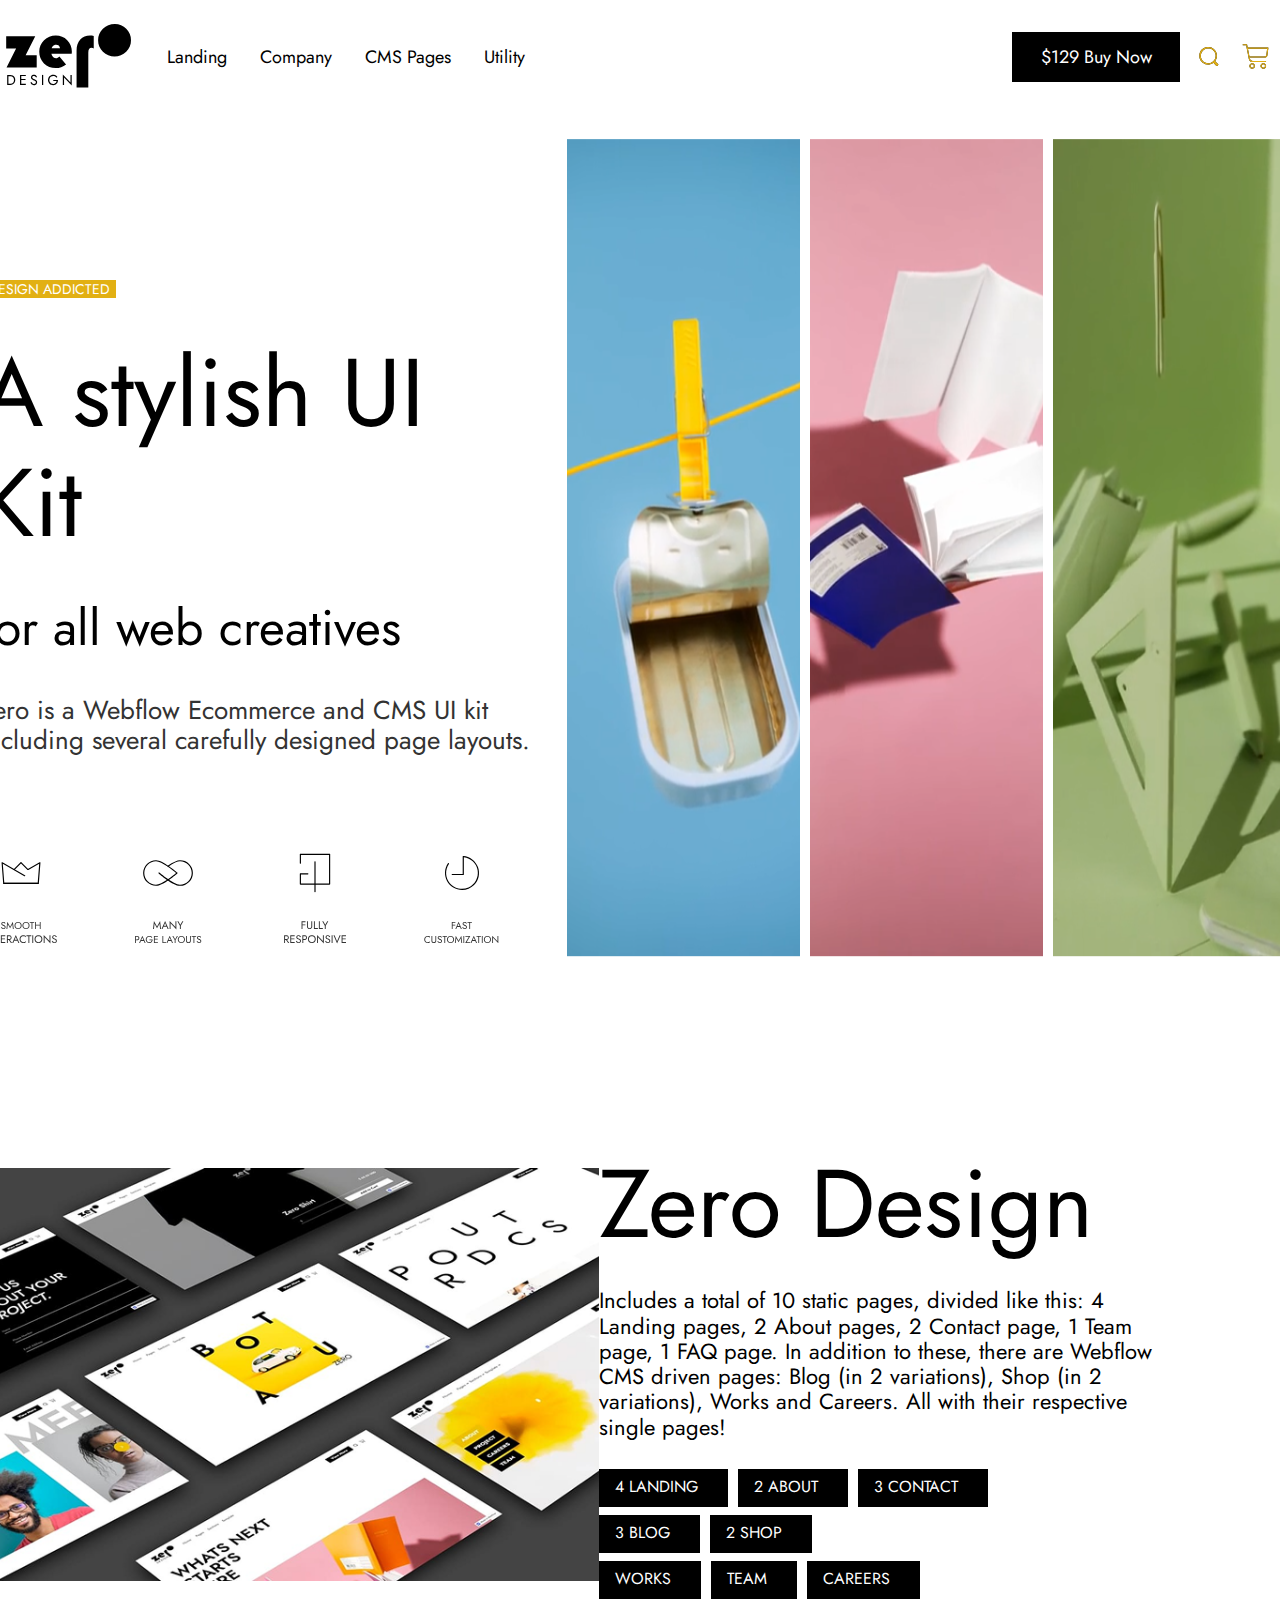
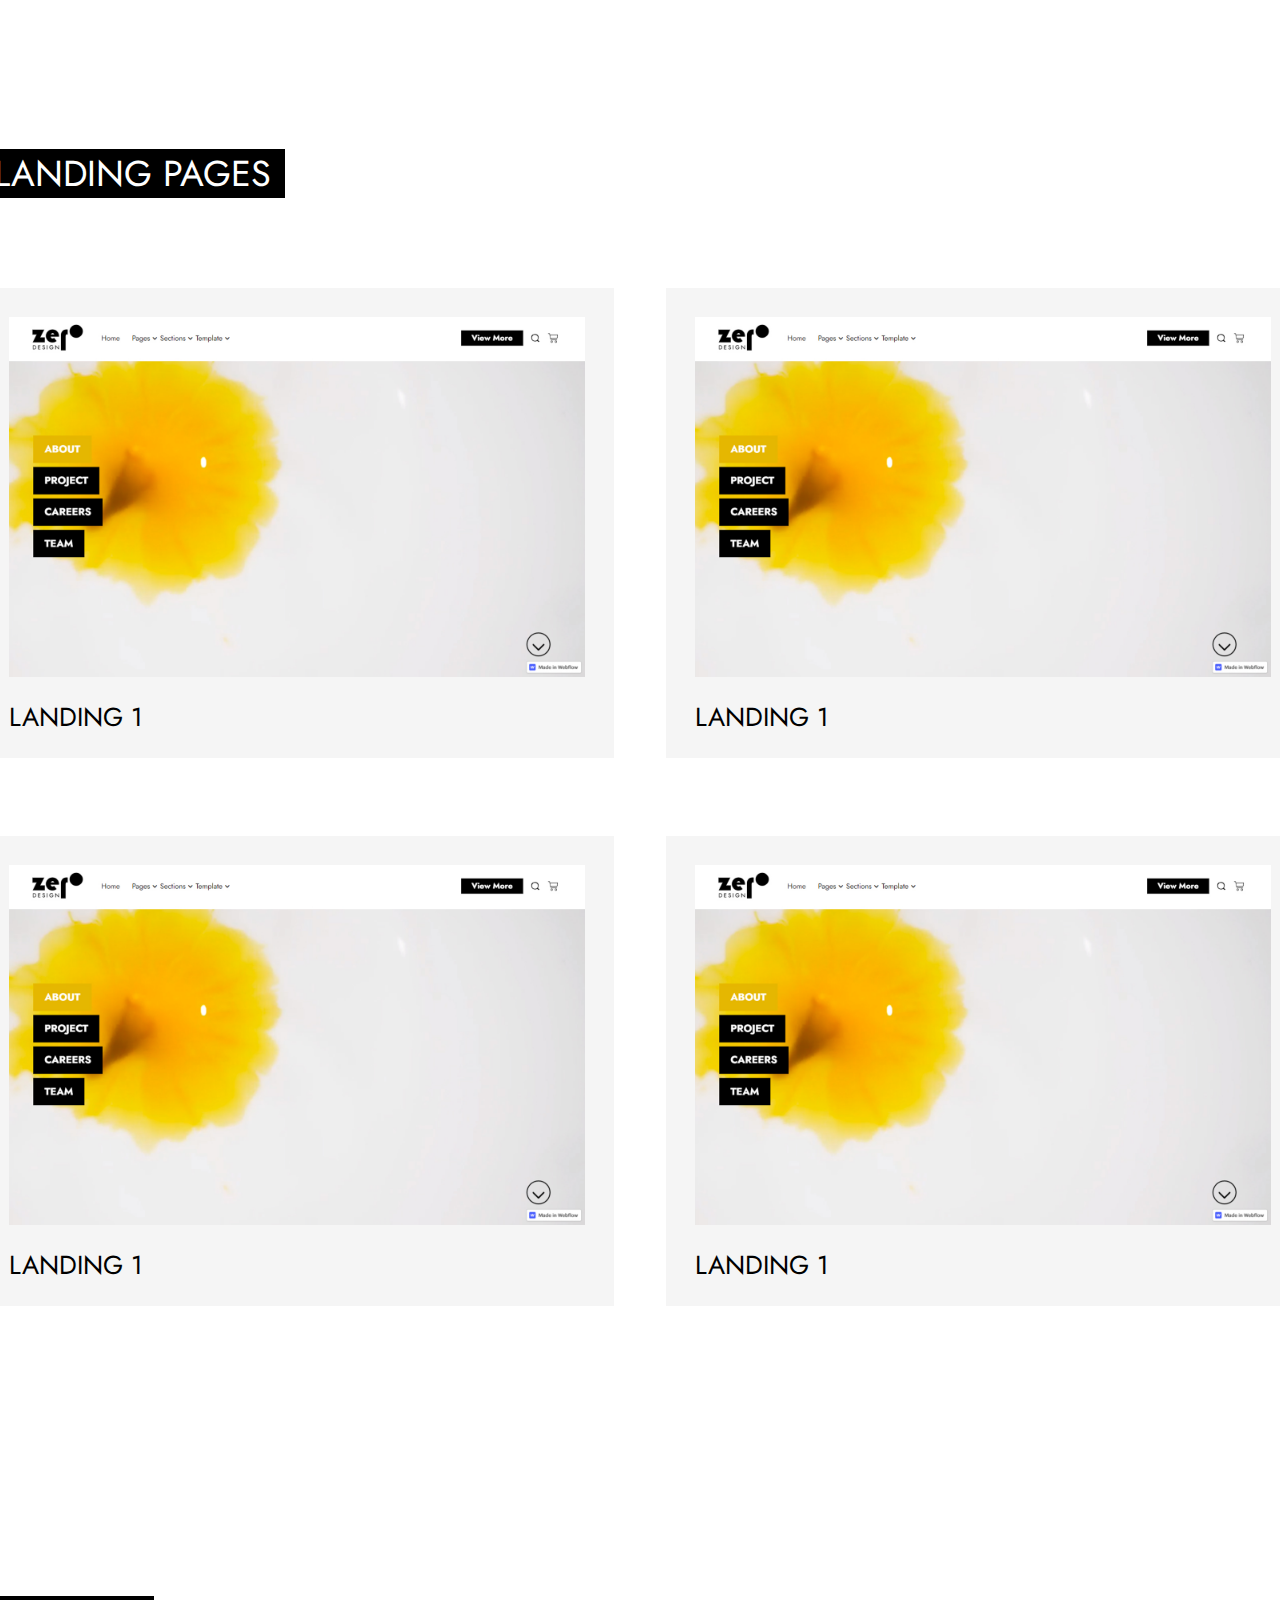
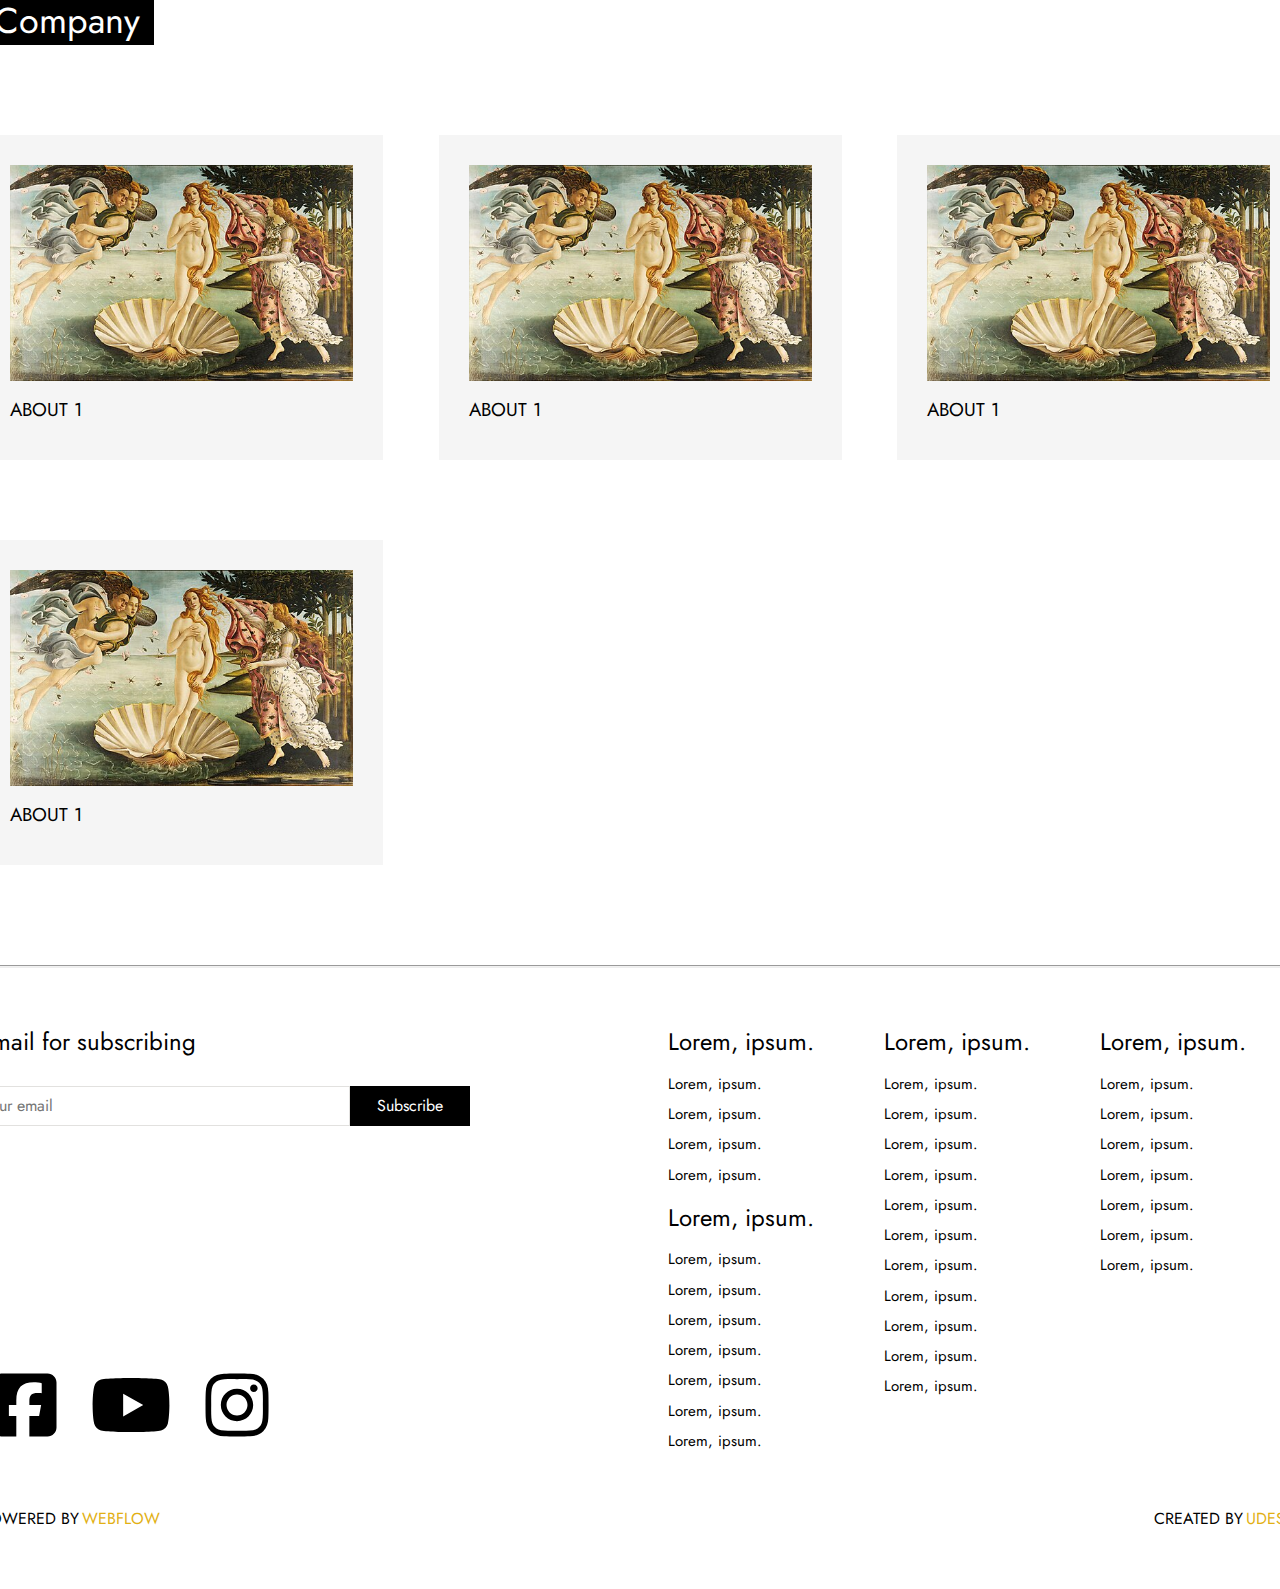
<file: index.html>
<!DOCTYPE html>
<html lang="en">
<head>
    <meta charset="UTF-8">
    <meta name="viewport" content="width=device-width, initial-scale=1.0">
    <link rel="stylesheet" href="Normalize.css">
    <link rel="stylesheet" href="index.css">
    <title>UI Kit - Design Addicted</title>
</head>
<body>
    <div id="root">
        <header>
            <div class="part_of_header" style="gap: 20px;">
                <a href="" class="image" id="central_link">home</a>
                <nav id="nav_of_header">
                    <ul>
                        <li><a href="#LANDING_PAGES">Landing</a></li>
                        <li><a href="#Company">Company</a></li>
                        <li><a href="#">CMS Pages</a></li>
                        <li><a href="#">Utility</a></li>
                    </ul>
                </nav>
            </div>
            <div class="part_of_header">
                <button id="button_buy_now">$129 Buy Now</button>
                <button class="part_of_header-button image" aria-label="Search" style="background-image: url('assets/search.svg');"></button>
                <button class="part_of_header-button image" aria-label="Shopping cart" style="background-image: url('assets/wagen.svg');"></button>
            </div>
        </header>
        <main>
            <section id="section_1">
                <div id="left_of_section_1">
                    <span id="Design_addicted">Design addicted</span>
                    <h1 class="section-span" style="font-size: 96px;">A stylish UI Kit</h1>
                    <h2 class="section-span" style="font-size: 50px;">for all web creatives</h2>
                    <p class="section-span" style="font-size: 26px; color: #333333;">Zero is a Webflow Ecommerce and CMS UI kit including several carefully designed page layouts.</p>
                    <!--<span class="section-span" style="font-size: 96px;">A stylish UI Kit</span>
                    <span class="section-span" style="font-size: 26px; color: #333333;">Zero is a Webflow Ecommerce and CMS UI kit including several carefully designed page layouts.</span>-->
                    <img src="assets/Frame.svg" alt="Call to action button" style="margin-top: 86px;">
                </div>
                <img src="assets/34ca5858104d3f3828d19ac0097f352055a90ad3.png" alt="UI Kit presentation" id="section_1-img">
            </section>
            <section id="section_2">
                <div class="wrapper">
                    <div class="image" id="picture_1"></div>
                    <div id="wrapper-div">
                        <span style="font-size: 96px;">Zero Design</span>
                        <span style="font-size: 22px;">Includes a total of 10 static pages, divided like this: 4 Landing pages, 2 About pages, 2 Contact page, 1 Team page, 1 FAQ page. In addition to these, there are Webflow CMS driven pages: Blog (in 2 variations), Shop (in 2 variations), Works and Careers. All with their respective single pages!</span>
                        <div id="wrapper-div-div">
                            <div class="wrapper-div-div-div">
                                <div class="wrapper-div-div-div-div">4 LANDING</div>
                                <div class="wrapper-div-div-div-div">2 ABOUT</div>
                                <div class="wrapper-div-div-div-div">3 CONTACT</div>
                            </div>
                            <div class="wrapper-div-div-div">
                                <div class="wrapper-div-div-div-div">3 BLOG</div>
                                <div class="wrapper-div-div-div-div">2 SHOP</div>
                            </div>
                            <div class="wrapper-div-div-div">
                                <div class="wrapper-div-div-div-div">WORKS</div>
                                <div class="wrapper-div-div-div-div">TEAM</div>
                                <div class="wrapper-div-div-div-div">CAREERS</div>
                            </div>
                        </div>
                    </div>
                </div>
            </section>
            <section id="section_3">
                <a name="LANDING_PAGES"></a>
                <h2 class="section_3-span">LANDING PAGES</h2>
                <div id="section_3-table">
                    <div class="section_3-table-row">
                        <article class="section_3-table-cell">
                            <img src="./assets/for landing pages.jpg" alt="Landing page preview" width="100%">
                            <h3>LANDING 1</h3>
                        </article>
                        <article class="section_3-table-cell">
                            <img src="./assets/for landing pages.jpg" alt="Landing page preview" width="100%">
                            <h3>LANDING 1</h3>
                        </article>
                    </div>
                    <div class="section_3-table-row">
                        <article class="section_3-table-cell">
                            <img src="./assets/for landing pages.jpg" alt="Landing page preview" width="100%">
                            <h3>LANDING 1</h3>
                        </article>
                        <article class="section_3-table-cell">
                            <img src="./assets/for landing pages.jpg" alt="Landing page preview" width="100%">
                            <h3>LANDING 1</h3>
                        </article>
                    </div>
                </div>
            </section>
            <section id="section_4">
                <a name="Company"></a>
                <h2 class="section_3-span">Company</h2>
                <div id="section_4-table">
                    <div class="section_4-table-row">
                        <article class="section_4-table-cell">
                            <img src="./assets/Sandro_Botticelli_-_La_nascita_di_Venere_-_Google_Art_Project_-_edited.jpg" alt="About page preview 1" width="100%">
                            <h3>ABOUT 1</h3>
                        </article>
                        <article class="section_4-table-cell">
                            <img src="./assets/Sandro_Botticelli_-_La_nascita_di_Venere_-_Google_Art_Project_-_edited.jpg" alt="About page preview 1" width="100%">
                            <h3>ABOUT 1</h3>
                        </article>
                        <article class="section_4-table-cell">
                            <img src="./assets/Sandro_Botticelli_-_La_nascita_di_Venere_-_Google_Art_Project_-_edited.jpg" alt="About page preview 1" width="100%">
                            <h3>ABOUT 1</h3>
                        </article>
                    </div>
                    <div class="section_4-table-row">
                        <article class="section_4-table-cell">
                            <img src="./assets/Sandro_Botticelli_-_La_nascita_di_Venere_-_Google_Art_Project_-_edited.jpg" alt="About page preview 1" width="100%">
                            <h3>ABOUT 1</h3>
                        </article>
                    </div>
                </div>
            </section>
        </main>
        <hr>
        <footer>
            <div id="up_of_footer">
                <div style="display: flex; flex-direction: column; justify-content: space-between; gap: 30px;">
                <div id="up_of_footer-left">
                    <form action="" id="up_of_footer-left-form">
                        <label for="email-input">email for subscribing</label>
                        <div>
                            <input id="email-input" type="email" placeholder="your email"></input>
                            <button type="submit" style="width: 120px; background-color: black; color: white;">Subscribe</button>
                        </div>
                    </form>
                </div>
                <div id="buttons">
                    <a href="#" aria-label="Facebook"><img src="/assets/square-facebook-brands-solid-full.svg" alt="Facebook" height="100%"></a>
                    <a href="#" aria-label="youtube"><img src="/assets/youtube-brands-solid-full.svg" alt="youtube" height="100%"></a>
                    <a href="#" aria-label="Instagram"><img src="/assets/instagram-brands-solid-full.svg" alt="Instagram" height="100%"></a>
                </div>
                </div>
                <nav id="up_of_footer-right">
                    <div class="list_of_ul">
                        <h4>Lorem, ipsum.</h4>
                        <ul>
                            <li><a href="">Lorem, ipsum.</a></li>
                            <li><a href="">Lorem, ipsum.</a></li>
                            <li><a href="">Lorem, ipsum.</a></li>
                            <li><a href="">Lorem, ipsum.</a></li>
                        </ul>
                        <h4>Lorem, ipsum.</h4>
                        <ul>
                            <li><a href="">Lorem, ipsum.</a></li>
                            <li><a href="">Lorem, ipsum.</a></li>
                            <li><a href="">Lorem, ipsum.</a></li>
                            <li><a href="">Lorem, ipsum.</a></li>
                            <li><a href="">Lorem, ipsum.</a></li>
                            <li><a href="">Lorem, ipsum.</a></li>
                            <li><a href="">Lorem, ipsum.</a></li>
                        </ul>
                    </div>
                    <div class="list_of_ul">
                        <h4>Lorem, ipsum.</h4>
                        <ul>
                            <li><a href="">Lorem, ipsum.</a></li>
                            <li><a href="">Lorem, ipsum.</a></li>
                            <li><a href="">Lorem, ipsum.</a></li>
                            <li><a href="">Lorem, ipsum.</a></li>
                            <li><a href="">Lorem, ipsum.</a></li>
                            <li><a href="">Lorem, ipsum.</a></li>
                            <li><a href="">Lorem, ipsum.</a></li>
                            <li><a href="">Lorem, ipsum.</a></li>
                            <li><a href="">Lorem, ipsum.</a></li>
                            <li><a href="">Lorem, ipsum.</a></li>
                            <li><a href="">Lorem, ipsum.</a></li>
                        </ul>
                    </div>
                    <div class="list_of_ul">
                        <h4>Lorem, ipsum.</h4>
                        <ul>
                            <li><a href="">Lorem, ipsum.</a></li>
                            <li><a href="">Lorem, ipsum.</a></li>
                            <li><a href="">Lorem, ipsum.</a></li>
                            <li><a href="">Lorem, ipsum.</a></li>
                            <li><a href="">Lorem, ipsum.</a></li>
                            <li><a href="">Lorem, ipsum.</a></li>
                            <li><a href="">Lorem, ipsum.</a></li>
                        </ul>
                    </div>
                </nav>
            </div>
            <div id="down_of_footer">
                <div class="part-down_of_footer">
                    <span>Powered by</span>
                    <span>Webflow</span>
                </div>
                <div class="part-down_of_footer">
                    <span>Created by</span>
                    <span>Udesly</span>
                </div>
            </div>
        </footer>
    </div>
</body>
</html>
</file>
<file: index.css>
@font-face {
    font-family: 'jost';
    src: url('fonts/jost/Jost.ttf');
}
*{
    /*border: 1px solid red;*/
    font-family: 'jost';
    box-sizing: border-box;
}
h3{
    font-weight: 400;
}
a{
    text-decoration: none;
    color: #000;
}
main{
    display: flex;
    flex-direction: column;
}
button{
    border: 0;
    padding: 0;
    cursor: pointer;
}
section{
    width: 1320px;
    display: flex;
}
form{
    display: flex;
    flex-direction: column;
}
form div{
    display: flex;
    flex-direction: row;
    height: 40px;
}
#root{
    display: flex;
    flex-direction: column;
    align-items: center;
    width: 100%;
}
header{
    width: 100%;
    max-width: 1320px;
    height: 114px;
    display: flex;
    flex-direction: row;
    justify-content: space-between;
    align-items: stretch;
}
#header_padding{
    margin: 0 60px;
    height: 100%;
    display: flex;
    flex-direction: row;
    justify-content: space-between;
    align-items: stretch;
}
.part_of_header{
    display: flex;
    flex-direction: row;
    align-items: center;
}
.image{
    background-position: center;
    background-repeat: no-repeat;
    background-size: contain;
}
#central_link{
    width: 137px;
    height: 74px;
    background-image: url('assets/main\ link.svg');
    color: transparent;
}
#nav_of_header{
    display: flex;
    flex-direction: row;
    align-items: center;
}
#nav_of_header ul{
    display: flex;
    flex-direction: row;
}
#nav_of_header a{
    font-size: 18px;
    font-weight: 400;
    margin: 0 10px;
    cursor: pointer;
}
#button_buy_now{
    width: 168px;
    height: 50px;
    background-color: black;
    color: white;
    font-size: 18px;
}
.part_of_header-button{
    background-color: #00000000;
    width: 50px;
    height: 50px;
    color: transparent;
}
#section_1{
    flex-direction: row;
    margin-top: 50px;
}
#left_of_section_1{
    display: flex;
    flex-direction: column;
    align-items: start;
    width: 660px;
    height: 749px;
    margin-bottom: 116px;
}
#Design_addicted{
    margin: 0 2px;
    margin-top: 116px;
    padding: 1px 6px;
    height: 20px;
    font-size: 14px;
    font-weight: 400;
    text-transform: uppercase;
    background-color: #E2B013;
    color: white;
}
.section-span{
    font-weight: 400;
    margin: 0;
    margin-top: 40px;
}
#section_1-img{
    position: relative;
    top: -50px;
}
#section_2{
    padding: 0;
    align-items: center;
}
.wrapper{
    width: 1320px;
    height: 450px;
    width: calc(100% - 120px);
    display: flex;
    flex-direction: row;
    justify-content: space-between;
    align-items: stretch;
    margin: 120px 0;
}
#wrapper-div{
    width: 620px;
    display: flex;
    flex-direction: column;
    justify-content: space-between;
    align-items: start;
}
#picture_1{
    width: 660px;
    background-image: url('assets/IMAGE.png');
}
#wrapper-div-div{
    display: flex;
    flex-direction: column;
    align-items: start;
    gap: 8px;
}
.wrapper-div-div-div{
    display: flex;
    flex-direction: row;
    align-items: stretch;
    height: 38px;
    gap: 10px;
}
.wrapper-div-div-div-div{
    padding: 9px 0;
    padding-left: 16px;
    padding-right: 30px;
    text-align: center;
    background-color: black;
    color: white;
}
#section_3{
    display: flex;
    flex-direction: column;
    align-items: start;
    padding-bottom: 100px;
}
.section_3-span{
    background-color: #000;
    font-size: 36px;
    font-weight: 400;
    color: #fff;
    padding: 4px 14px;
}
#section_3-table{
    width: 100%;
    display: flex;
    flex-direction: column;
    align-items: stretch;
    margin-top: 60px;
    gap: 78px;
}
.section_3-table-row{
    display: flex;
    flex-direction: row;
    justify-content: space-between;
    align-items: stretch;
    height: 470px;
}
.section_3-table-cell{
    display: flex;
    flex-direction: column;
    justify-content: space-between;
    align-items: start;
    width: 634px;
    padding: 29px;
    background-color: #0000000A;
}
.section_3-table-cell h3{
    font-size: 26px;
    font-weight: 400;
}
#section_4{
    padding-top: 100px;
    flex-direction: column;
    align-items: start;
    gap: 60px;
}
#section_4-table{
    width: 100%;
    display: flex;
    flex-direction: column;
    align-items: stretch;
    gap: 80px;
}
.section_4-table-row{
    height: 325px;
    display: flex;
    flex-direction: row;
    justify-content: space-between;
}
.section_4-table-cell{
    width: 403px;
    background-color: #0000000A;
    padding: 30px;
    display: flex;
    flex-direction: column;
    justify-content: space-between;
    align-items: start;
}
.section_4-table-cell span{
    font-size: 26px;
}
#section_5{
    margin-top: 100px;
    flex-direction: column;
    align-items: start;
    gap: 60px;
}
.section_4-table-row.secundus{
    height: 470px;
    gap: 0;
    justify-content: space-between;
}
.section_4-table-cell.secundus{
    width: 634px;
}
.section_4-table-cell.secundus span{
    font-size: 26px;
}
hr{
    margin: 0;
    margin-top: 100px;
    width: 100%;
    height: 1px;
    background-color: #F1F1F1;
}
footer{
    width: 1320px;
    display: flex;
    flex-direction: column;
    align-items: stretch;
    padding: 60px 0;
    gap: 60px;
}
#up_of_footer{
    display: flex;
    flex-direction: row;
    justify-content: space-between;
    align-items: stretch;
}
#up_of_footer-left{
    display: flex;
    flex-direction: column;
    justify-content: space-between;
    align-items: stretch;
    gap: 34px;
}
#up_of_footer-left label{
    font-size: 24px;
}
#up_of_footer-left-form{
    display: flex;
    flex-direction: column;
    gap: 30px;
}
#email-input{
    width: 370px;
    border: 1px solid #E2E1DF;
}
#buttons{
    display: flex;
    flex-direction: row;
    gap: 16px;
    height: 90px;
}
#up_of_footer-right{
    display: flex;
    flex-direction: row;
    justify-content: space-between;
    gap: 16px;
}
.list_of_ul{
    display: flex;
    flex-direction: column;
    gap: 20px;
    width: 200px;
}
.list_of_ul h4{
    margin: 0;
    font-size: 24px;
    font-weight: 400;
}
ul{
    margin: 0;
    padding: 0;
    display: flex;
    flex-direction: column;
    gap: 13px;
    color: #333333;
}
ul{
    font-size: 15px;
}
li::marker{
    color: transparent;
}
#down_of_footer{
    display: flex;
    flex-direction: row;
    justify-content: space-between;
    text-transform: uppercase;
}
.part-down_of_footer{
    display: flex;
    flex-direction: row;
    gap: 3px;
}
.part-down_of_footer span:last-child{
    color: #E2B013;
}
</file>
